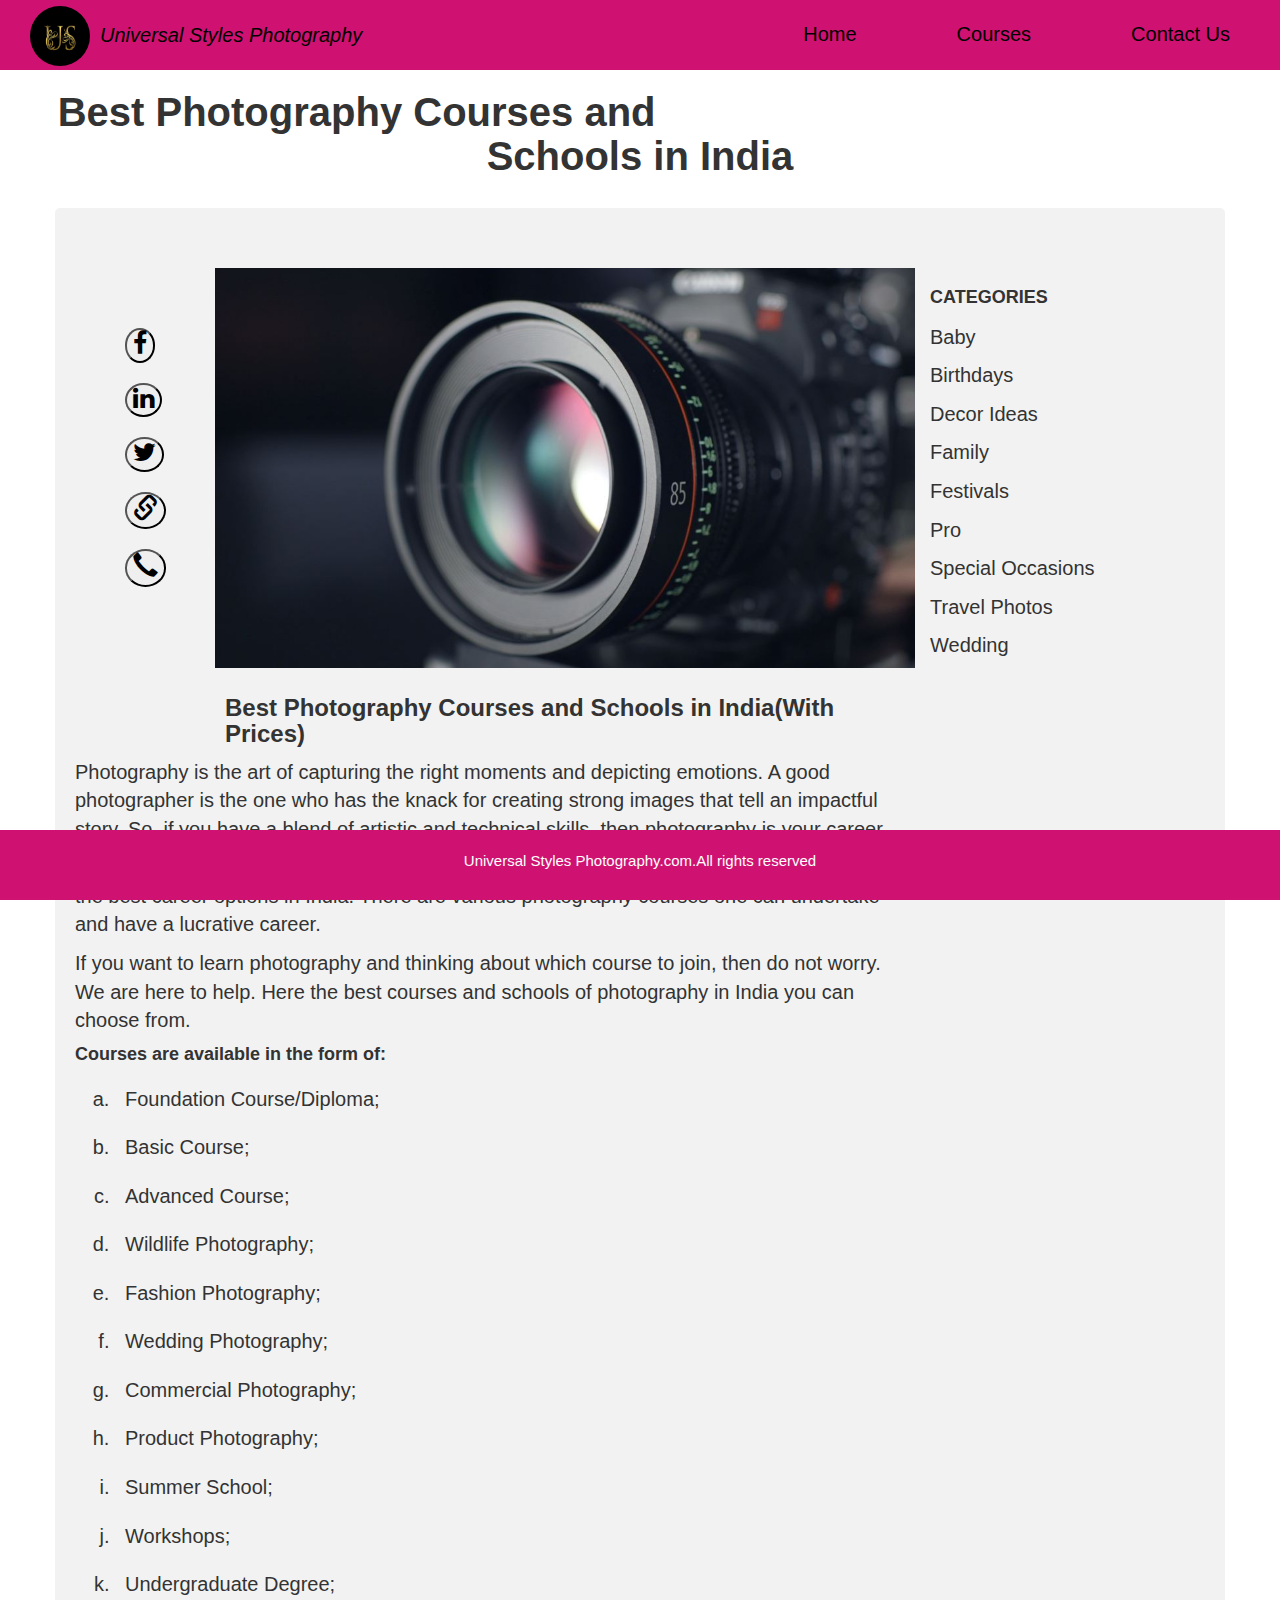
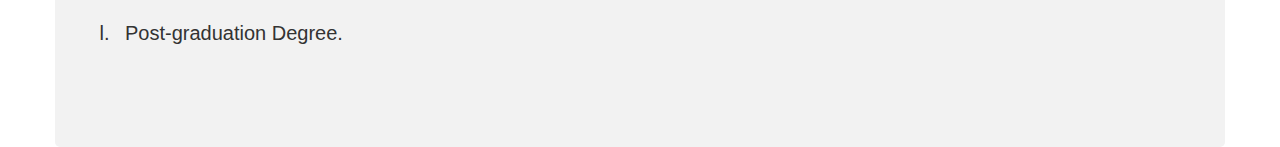
<file: index.html>
<!DOCTYPE html>
<html lang="en">
<head>
    <meta charset="UTF-8">
    <meta http-equiv="X-UA-Compatible" content="IE=edge">
    <meta name="viewport" content="width=device-width, initial-scale=1.0">
    <link rel="stylesheet" href="https://cdnjs.cloudflare.com/ajax/libs/twitter-bootstrap/3.4.1/css/bootstrap.min.css"/>
    <link rel="stylesheet" href="https://cdnjs.cloudflare.com/ajax/libs/font-awesome/4.7.0/css/font-awesome.min.css"/>
    <link rel="stylesheet"  href="style.css"/>
    <title>Document</title>
</head>
<body>
    <div class="top">
        <div>
        <div class="logo"><img class="logo1" src="Gallery/us.jpg"/></div>
        <div class="titles"><p class="title"><i>Universal Styles Photography</i></p></div>
        </div>
     <ul class="header">
                <li><a href="index.html">Home</a></li>
                <li><a href="index1.html">Courses</a></li>
                <li><a href="index2.html">Contact Us</a></li>
      </ul>
    </div>
       <div class="ss"><h1><b>Best Photography Courses and Schools in India</b></h1></div>
   
    <div class="container">
        <div class="row">
           <div class="col-md-3">
            
               <div class="contact">
                 <ul class="co">
                       <li><button><i class="fa fa-facebook"></i></button></li>
                        <li><button><i class="fa fa-linkedin"></i></button></li>
                        <li><button><i class="fa fa-twitter"></i></button></li>
                         <li><button><i class="glyphicon glyphicon-link"></i></button></li>
                        <li><button><i class="glyphicon glyphicon-earphone"></i></button></li>
                   </ul>
              </div>
           </div>
           <div class="col-md-6">
                <div class="dd">
                  <img src="Gallery/p12.jpg">
                </div>
           </div>
           <div class="col-md-">
            <div class="types">
              <h4><b>CATEGORIES</b></h4>
              <ul>
                <li>Baby</li>
                <li>Birthdays</li>
                <li>Decor Ideas</li>
                <li>Family</li>
                <li>Festivals</li>
                <li>Pro</li>
                <li>Special Occasions</li>
                <li>Travel Photos</li>
                <li>Wedding</li>
             </ul>
            </div>
           </div>
       </div>
       <div class="row">
         <div class="col-md-9">
          <div class="rr">
            <h3><b>Best Photography Courses and Schools in India(With Prices)</b></h3>
            <p>Photography is the art of capturing the right moments and depicting emotions.
               A good photographer is the one who has the knack for creating strong images 
               that tell an impactful story. So, if you have a blend of artistic and technical skills,
                then photography is your career.</p>

              <p>A quick development of the media and fashion industry gave way for photography as one of the best
              career options in India. There are various photography courses one can undertake and have a lucrative
                career.</p>
              
              <p>If you want to learn photography and thinking about which course to join, then do not worry.
               We are here to help. Here the best courses and schools of photography in India you can choose from.</p>
          </div>
          <div class="rrr">
            <h4><b>Courses are available in the form of:</b></h4>
            <ul>
              <li>Foundation Course/Diploma;</li>
              <li>Basic Course; </li>
              <li>Advanced Course;</li>
              <li>Wildlife Photography;</li>
              <li>Fashion Photography;</li>
              <li>Wedding Photography;</li>
              <li>Commercial Photography;</li>
              <li>Product Photography;</li>
              <li>Summer School;</li>
              <li>Workshops;</li>
              <li>Undergraduate Degree; </li>
              <li>Post-graduation Degree.</li>
            </ul>
          </div>
         </div>
       </div>
       <br/>
       <br/>
       <br/>
       <div class="row">
        <div class="footer">
          <p>Universal Styles Photography.com.All rights reserved</p>
        </div>
       </div>
    </div>
   

</body>
</html>
</file>
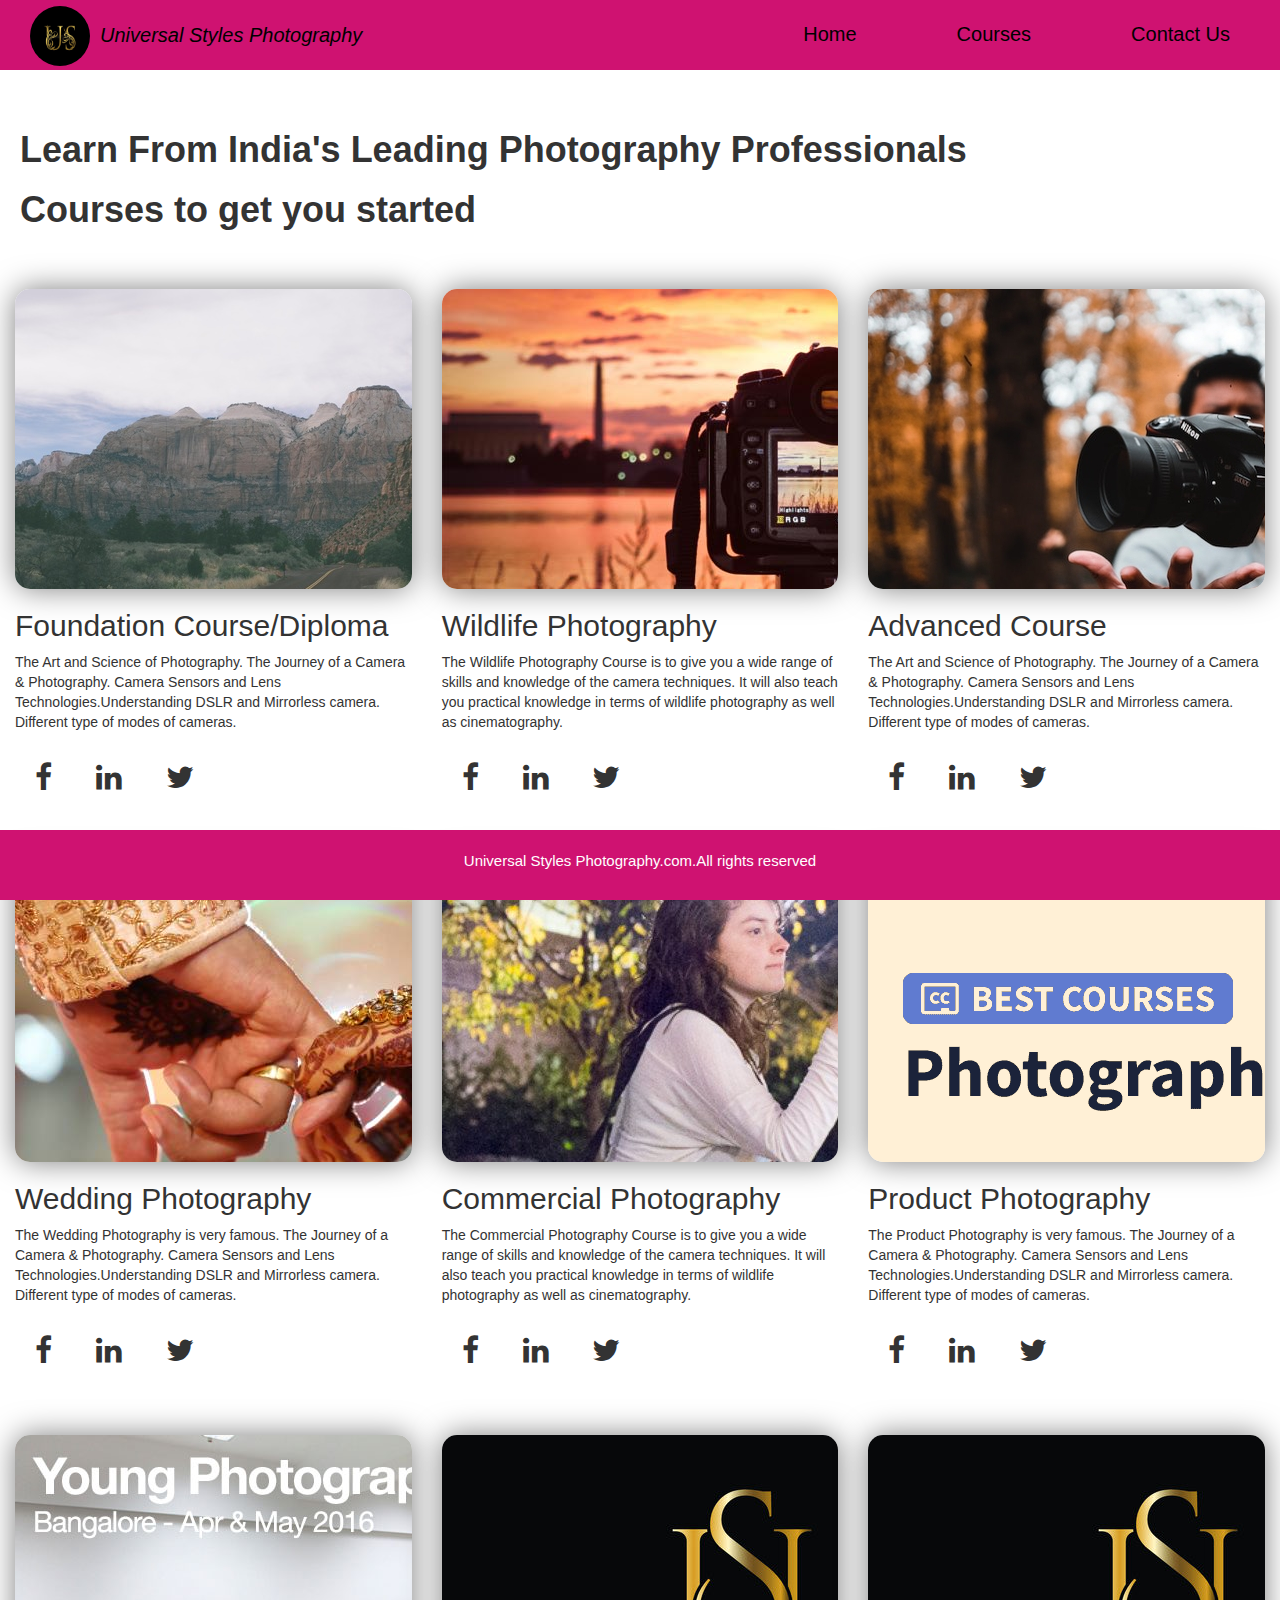
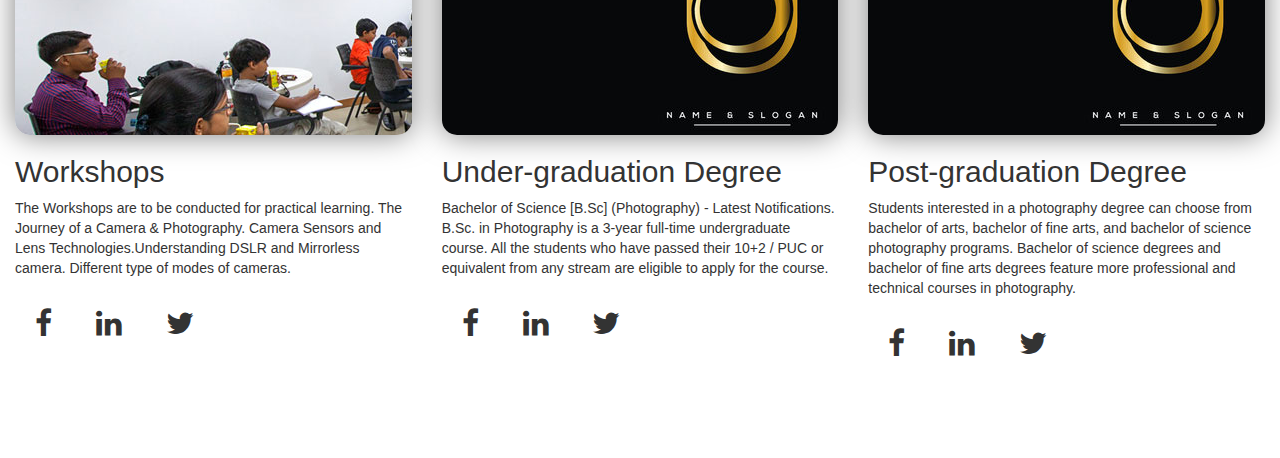
<file: index1.html>
<!DOCTYPE html>
<html lang="en">
<head>
    <meta charset="UTF-8">
    <meta http-equiv="X-UA-Compatible" content="IE=edge">
    <meta name="viewport" content="width=device-width, initial-scale=1.0">
    <link rel="stylesheet" href="https://cdnjs.cloudflare.com/ajax/libs/twitter-bootstrap/3.4.1/css/bootstrap.min.css"/>
    <link rel="stylesheet" href="https://cdnjs.cloudflare.com/ajax/libs/font-awesome/4.7.0/css/font-awesome.min.css"/>
    <link rel="stylesheet"  href="style.css"/>
    <title>Document</title>
</head>
<body>
    <div class="top">
        <div>
        <div class="logo"><img class="logo1" src="Gallery/us.jpg"/></div>
        <div class="titles"><p class="title"><i>Universal Styles Photography</i></p></div>
        </div>
     <ul class="header">
                <li><a href="index.html">Home</a></li>
                <li><a href="index1.html">Courses</a></li>
                <li><a href="index2.html">Contact Us</a></li>
      </ul>
    </div>
    <div class="main"><h1><b>Learn From India's Leading Photography Professionals</b></h1></div>
    <div class="mins"><h1><b>Courses to get you started</b></h1></div>
  <div class="container-fluid" id="const">
   <div class="row">
    <div class="col-md-4">
        <div class="card">
            <div class="image1"><img src="Gallery/s1.jpg"/></div>
        </div>
        <div>
            <h2>Foundation Course/Diploma</h2>
            <p>The Art and Science of Photography. The Journey of a Camera & Photography. 
                Camera Sensors and Lens Technologies.Understanding DSLR and Mirrorless camera.
                 Different type of modes of cameras.
            </p>
        </div>
        <div class="socials">
            <i class="fa fa-facebook"></i>
            <i class="fa fa-linkedin"></i>
            <i class="fa fa-twitter"></i>

        </div>
    </div>
    <div class="col-md-4">
        <div class="card">
            <div class="image1"><img src="Gallery/p3.jpeg"/></div>
        </div>
        <div>
            <h2>Wildlife Photography</h2>
            <p>The Wildlife Photography Course is to give you a wide range of skills 
                and knowledge of the camera techniques. It will also teach you practical 
                knowledge in terms of wildlife photography as well as cinematography.

            </p>
        </div>
        <div class="socials">
            <i class="fa fa-facebook"></i>
            <i class="fa fa-linkedin"></i>
            <i class="fa fa-twitter"></i>

        </div>
    </div>
    <div class="col-md-4">
        <div class="card">
            <div class="image1"><img src="Gallery/p6.jpg"/></div>
        </div>
        <div>
            <h2>Advanced Course</h2>
            <p>The Art and Science of Photography. The Journey of a Camera & Photography. 
                Camera Sensors and Lens Technologies.Understanding DSLR and Mirrorless camera.
                 Different type of modes of cameras.
            </p>
        </div>
        <div class="socials">
            <i class="fa fa-facebook"></i>
            <i class="fa fa-linkedin"></i>
            <i class="fa fa-twitter"></i>

        </div>
    </div>
   </div>
   <div class="row">
    <div class="col-md-4">
        <div class="card">
            <div class="image1"><img src="Gallery/w.jpg"/></div>
        </div>
        <div>
            <h2>Wedding Photography</h2>
            <p>The Wedding Photography is very famous. The Journey of a Camera & Photography. 
                Camera Sensors and Lens Technologies.Understanding DSLR and Mirrorless camera.
                 Different type of modes of cameras.
            </p>
        </div>
        <div class="socials">
            <i class="fa fa-facebook"></i>
            <i class="fa fa-linkedin"></i>
            <i class="fa fa-twitter"></i>

        </div>
    </div>
    <div class="col-md-4">
        <div class="card">
            <div class="image1"><img src="Gallery/p5.jpg"/></div>
        </div>
        <div>
            <h2>Commercial Photography</h2>
            <p>The Commercial Photography Course is to give you a wide range of skills 
                and knowledge of the camera techniques. It will also teach you practical 
                knowledge in terms of wildlife photography as well as cinematography.

            </p>
        </div>
        <div class="socials">
            <i class="fa fa-facebook"></i>
            <i class="fa fa-linkedin"></i>
            <i class="fa fa-twitter"></i>

        </div>
    </div>
    <div class="col-md-4">
        <div class="card">
            <div class="image1"><img src="Gallery/p.png"/></div>
        </div>
        <div>
            <h2>Product Photography</h2>
            <p>The Product Photography is very famous. The Journey of a Camera & Photography. 
                Camera Sensors and Lens Technologies.Understanding DSLR and Mirrorless camera.
                 Different type of modes of cameras.
            </p>
        </div>
        <div class="socials">
            <i class="fa fa-facebook"></i>
            <i class="fa fa-linkedin"></i>
            <i class="fa fa-twitter"></i>

        </div>
    </div>
   </div>
   <div class="row">
    <div class="col-md-4">
        <div class="card">
            <div class="image1"><img src="Gallery/g4.jpg"/></div>
        </div>
        <div>
            <h2>Workshops</h2>
            <p>The Workshops are to be conducted for practical learning. The Journey of a Camera & Photography. 
                Camera Sensors and Lens Technologies.Understanding DSLR and Mirrorless camera.
                 Different type of modes of cameras.
            </p>
        </div>
        <div class="socials">
            <i class="fa fa-facebook"></i>
            <i class="fa fa-linkedin"></i>
            <i class="fa fa-twitter"></i>

        </div>
    </div>
    <div class="col-md-4">
        <div class="card">
            <div class="image1"><img src="Gallery/us1.jpg"/></div>
        </div>
        <div>
            <h2>Under-graduation Degree</h2>
            <p>Bachelor of Science [B.Sc] (Photography) - Latest Notifications. 
                B.Sc. in Photography is a 3-year full-time undergraduate course. 
                All the students who have passed their 10+2 / PUC or equivalent from any 
                stream are eligible to apply for the course.
            </p>
        </div>
        <div class="socials">
            <i class="fa fa-facebook"></i>
            <i class="fa fa-linkedin"></i>
            <i class="fa fa-twitter"></i>

        </div>
    </div>
    <div class="col-md-4">
        <div class="card">
            <div class="image1"><img src="Gallery/us1.jpg"/></div>
        </div>
        <div>
            <h2>Post-graduation Degree</h2>
            <p>Students interested in a photography degree can choose from bachelor of arts,
                 bachelor of fine arts, and bachelor of science photography programs. Bachelor 
                 of science degrees and bachelor of fine arts degrees feature more professional
                  and technical courses in photography.

            </p>
        </div>
        <div class="socials">
            <i class="fa fa-facebook"></i>
            <i class="fa fa-linkedin"></i>
            <i class="fa fa-twitter"></i>

        </div>
    </div>
   </div>
  </div>
  <div class="row">
    <div class="footer">
      <p>Universal Styles Photography.com.All rights reserved</p>
    </div>
   </div>
</body>
</html>
</file>
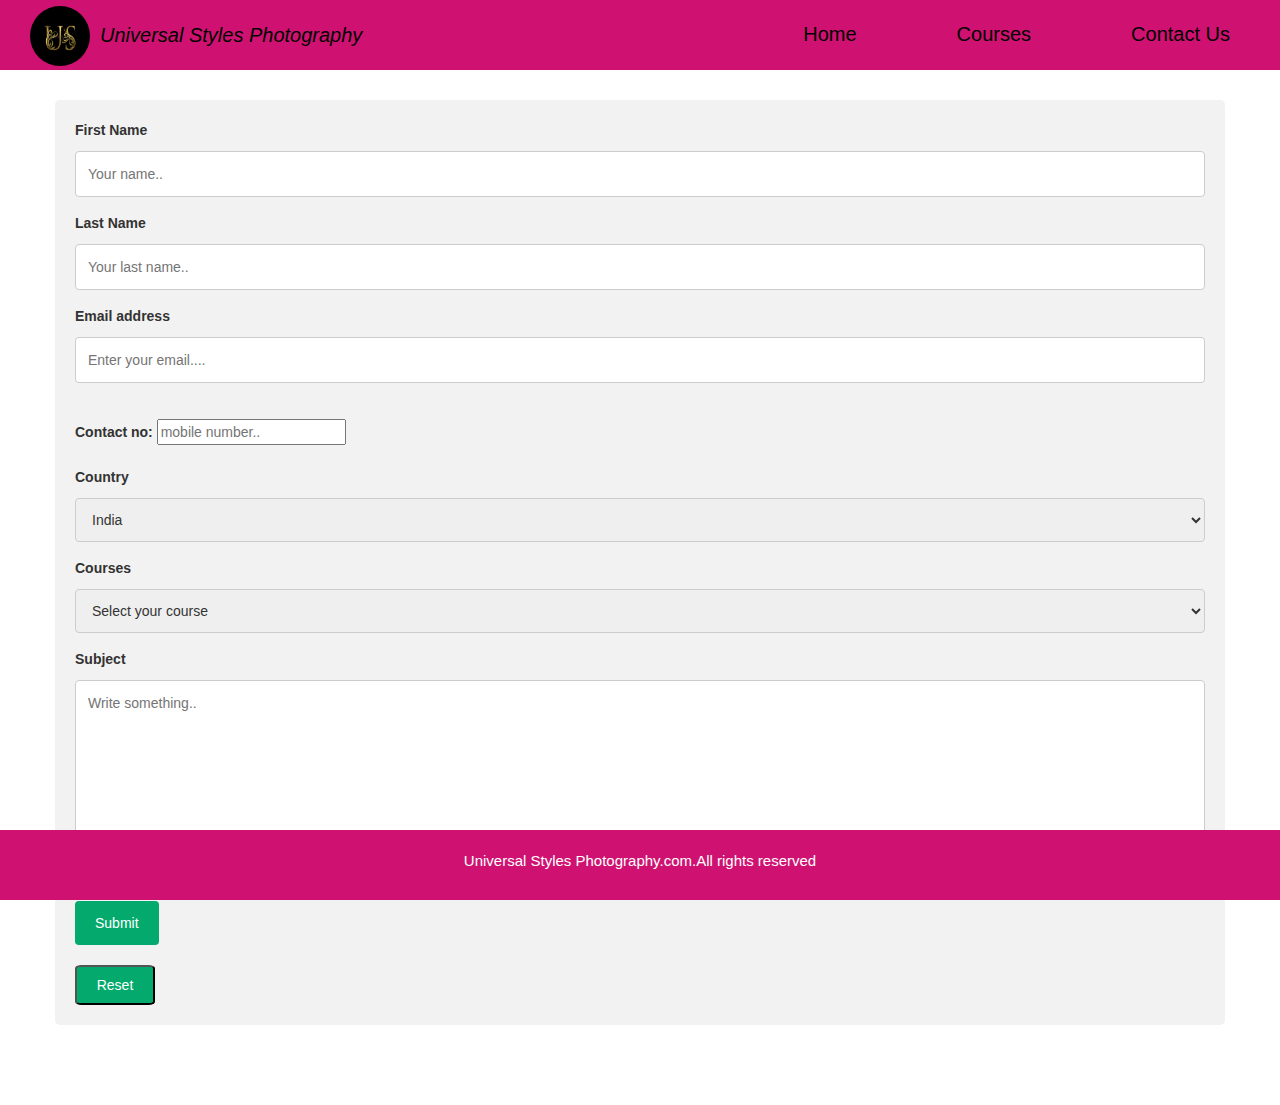
<file: index2.html>
<!DOCTYPE html>
<html lang="en">
<head>
    <meta charset="UTF-8">
    <meta http-equiv="X-UA-Compatible" content="IE=edge">
    <meta name="viewport" content="width=device-width, initial-scale=1.0">
    <link rel="stylesheet" href="https://cdnjs.cloudflare.com/ajax/libs/twitter-bootstrap/3.4.1/css/bootstrap.min.css"/>
    <link rel="stylesheet" href="https://cdnjs.cloudflare.com/ajax/libs/font-awesome/4.7.0/css/font-awesome.min.css"/>
    <link rel="stylesheet"  href="style.css"/>
    <title>Document</title>
</head>
<body>
    <div class="top">
        <div>
        <div class="logo"><img class="logo1" src="Gallery/us.jpg"/></div>
        <div class="titles"><p class="title"><i>Universal Styles Photography</i></p></div>
        </div>
     <ul class="header">
                <li><a href="index.html">Home</a></li>
                <li><a href="index1.html">Courses</a></li>
                <li><a href="index2.html">Contact Us</a></li>
      </ul>
    </div>
    <div class="container" id="form">
        <form action="action_page.php">
      
          <label for="fname">First Name</label>
          <input type="text" id="fname" name="firstname" placeholder="Your name..">
      
          <label for="lname">Last Name</label>
          <input type="text" id="lname" name="lastname" placeholder="Your last name..">
          <label for="lname">Email address</label>
          <input type="text" id="email" name="email" placeholder="Enter your email....">
          <br/>
          <br/>
          <label for="number">Contact no:</label>
          <input type="number" id="number" name="number" placeholder="mobile number..">
          <br/>
          <br/>
           <label for="country">Country</label>
          <select id="country" name="country">
            <option value="India">India</option>
            <option value="canada">Canada</option>
            <option value="usa">USA</option>
            <option value="usa">Australia</option>

          </select>
          <label for="courses">Courses</label>
          <select id="courses" name="courses">
            <option value="Select your course">Select your course</option>
            <option value="Foundation Course/Diploma">Foundation Course/Diploma</option>
            <option value="Basic Course">Basic Course</option>
            <option value="Advanced Course">Advanced Course</option>
            <option value="Wildlife Photography">Wildlife Photography</option>
            <option value="Fashion Photography">Fashion Photography</option>


          </select>
      
          <label for="subject">Subject</label>
          <textarea id="subject" name="subject" placeholder="Write something.." style="height:200px"></textarea>
      
          <input type="submit" value="Submit"> <br/> <br/><input class="reset" type="reset" value="Reset">
         
          
          
      
        </form>
      </div>
      <div class="row">
        <div class="footer">
          <p>Universal Styles Photography.com.All rights reserved</p>
        </div>
       </div>
</body>
</html>
</file>
<file: style.css>
.top{
    background-color: rgb(207, 18, 113);
    width: 100%;
    height: 70px;
}
.logo .logo1{
    width: 60px;
    height: 60px;
    border-radius: 50%;
    margin-left: 30px;
    margin-top: 6px;
}
.header{
    float:right;
}
.header li{
    float: left;
    padding: 50px;
    font-size: 20px;
    list-style-type:none;
     margin-top: -90px;
   
}
.header li a {
    color: black;
    text-decoration: none;
}
.titles{
    margin-left: 100px;
    margin-top: -45px;
}
.title{
    color: black;
    font-size: 20px;
}
.contact i{
    font-size: 25px;
    color: black;
}
.co{
    list-style-type: none;
    text-decoration: none;
    position: styicky;
    margin-top: 90px;
   font-size: 20px;
}
.co li{
    padding: 10px;
    
}
button{
    border-radius: 50%;
    
}
.dd  img{
    width: 700px;
    height: 400px;
    margin-left: -150px;
    margin-top: 40px;
}
.ss h1 {
    text-align: center;
    font-size: 40px;
}
.types ul li{
 list-style-type: none;
 text-decoration: none;
 padding: 5px;
 font-size: 20px;

}
.types h4{
    margin-top: 60px;
}
.rr h3{
    margin-left: 150px;
}
.rr p{
    font-size: 20px;
    
}
.rrr ul li{
    list-style-type: lower-alpha;
    text-decoration: none;
    padding: 10px;
    font-size: 20px;
}
.footer {
    position: fixed;
    height: 70px;
    left: 0;
    bottom: 0;
    width: 100%;
    background-color:rgb(207, 18, 113);
    color: black;
    text-align: center;
  }
  .footer p{
    margin-top: 20px;
    color:white;
    font-size: 15px;
  }
  input[type=text], select, textarea {
    width: 100%; 
    padding: 12px; 
    border: 1px solid #ccc; 
    border-radius: 4px;
    box-sizing: border-box; 
    margin-top: 6px;
    margin-bottom: 16px; 
    resize: vertical 
  }
  
  
  input[type=submit] {
    background-color: #04AA6D;
    color: white;
    padding: 12px 20px;
    border: none;
    border-radius: 4px;
    cursor: pointer;
  }
  

  input[type=submit]:hover {
    background-color: #45a049;
  }
  
 
  .container {
    border-radius: 5px;
    background-color: #f2f2f2;
    padding: 20px;
    margin-top: 30px;
  }
  .reset{
    background-color: #04AA6D;
    color: white;
    height: 40px;
    width: 80px;
    border-radius: 8%;
}
.card{
    box-shadow: 0 0 30px rgba(0,0,0,0.5);
    overflow: hidden;
    border-radius: 15px;
    margin-top: 50px;
}
.image1{
    height: 300px;
    border-top-right-radius: 15px;  
    border-top-left-radius: 15px;
    width: 200px;
}
.main h1{
    margin-top: 60px;
    margin-left: 20px;
}
.mins h1{
    margin-left: 20px;
   
}
 .socials i{
 font-size: 30px;
 padding: 20px;
 }   
 #form{
    margin-bottom: 80px;
 }
 #const{
    margin-bottom: 80px;
 }
</file>
